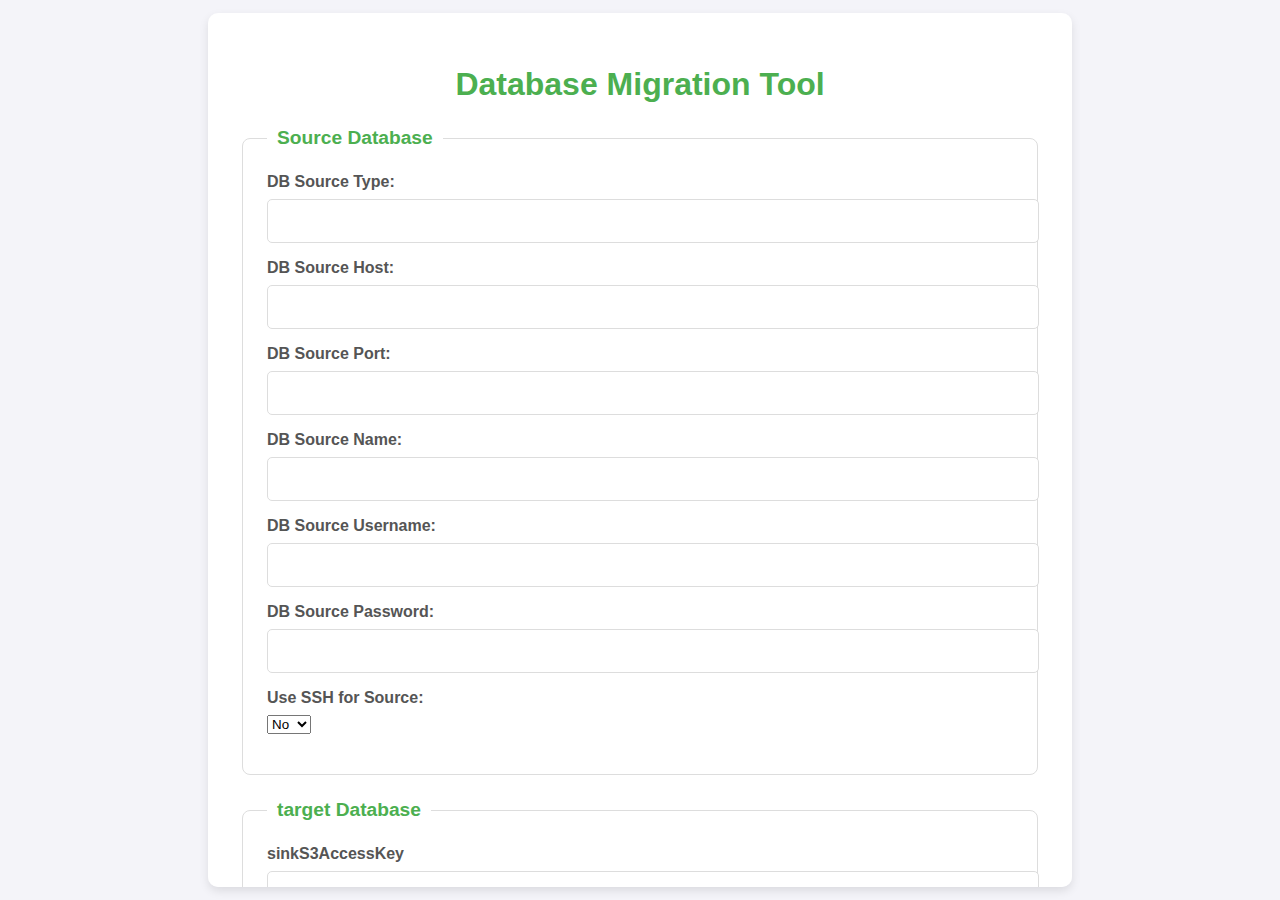
<file: index.html>
<!DOCTYPE html>
<html lang="en">

<head>
    <meta charset="UTF-8">
    <meta name="viewport" content="width=device-width, initial-scale=1.0">
    <title>DB Migration Tool</title>
    <link rel="stylesheet" href="styles.css">
</head>

<body>
    <div class="form-container" id="main-form">
        <h1>Database Migration Tool</h1>
        <form id="migrationForm">

            <fieldset>
                <legend>Source Database</legend>
                <div class="input-group">
                    <label>DB Source Type:</label>
                    <input type="text" id="dbSourceType" required>
                </div>
                <div class="input-group">
                    <label>DB Source Host:</label>
                    <input type="text" id="dbSourceHost" required>
                </div>
                <div class="input-group">
                    <label>DB Source Port:</label>
                    <input type="text" id="dbSourcePort" required>
                </div>
                <div class="input-group">
                    <label>DB Source Name:</label>
                    <input type="text" id="dbSourceName" required>
                </div>
                <div class="input-group">
                    <label>DB Source Username:</label>
                    <input type="text" id="dbSourceUsername" required>
                </div>
                <div class="input-group">
                    <label>DB Source Password:</label>
                    <input type="password" id="dbSourcePassword" required>
                </div>
                <div class="input-group">
                    <label>Use SSH for Source:</label>
                    <select id="sourceUseSSH">
                        <option value="false">No</option>
                        <option value="true">Yes</option>
                    </select>
                </div>
                <div class="input-group">
                    <div id="sshSourceFields">
                        <label>SSH Host:</label>
                        <input type="text" id="sourceSSHHost">

                        <label>SSH Port:</label>
                        <input type="number" id="sourceSSHPort">

                        <label>SSH Username:</label>
                        <input type="text" id="sourceSSHUsername">

                        <label>SSH Password:</label>
                        <input type="file" id="sourceSSHPassword">

                        <label>SSH Local Port:</label>
                        <input type="text" id="sourceSSHLocalPort">
                    </div>
                </div>
            </fieldset>



            <fieldset>
                <legend>target Database</legend>
                <div class="input-group">
                    <label>sinkS3AccessKey</label>
                    <input type="text" id="sinkS3AccessKey" required>
                </div>
                <div class="input-group">
                    <label>sinkS3SecretKey:</label>
                    <input type="text" id="sinkS3SecretKey" required>
                </div>
                <div class="input-group">
                    <label>sinkS3BucketName:</label>
                    <input type="text" id="sinkS3BucketName" required>
                </div>
                <div class="input-group">
                    <label>region:</label>
                    <input type="text" id="region" required>
                </div>
                <div class="input-group">
                    <label>s3DataBasename:</label>
                    <input type="text" id="s3DataBasename" required>
                </div>
                
            </fieldset>



            <fieldset>
                <legend>Application configs</legend>
                <div class="input-group">
                    <label>Batch Size:</label>
                    <input type="number" id="batchSize" required>
                </div>
                <div class="input-group">
                    <label>Check Foreign Key on Exit:</label>
                    <select id="checkForeignKeyOnExit">
                        <option value="false">No</option>
                        <option value="true">Yes</option>
                    </select>
                </div>
                <div class="input-group">
                    <label>Number of Threads:</label>
                    <input type="number" id="numberOfThreads" required>
                </div>
                <div class="input-group">
                    <label>Create Only Schema:</label>
                    <select id="createOnlySchema">
                        <option value="false">No</option>
                        <option value="true">Yes</option>
                    </select>
                </div>
                <div class="input-group">
                    <label>Fetch Partition:</label>
                    <input type="number" id="fetchpartition" required>
                </div>

            </fieldset>

            <button type="submit">Start Migration</button>
        </form>

        <p id="statusMessage"></p>


        <div id="hidden">
            <div class="container-animation" id="container-animation">
                <div class="database source">
                    <div class="data-block"></div>
                    <div class="data-block"></div>
                    <div class="data-block"></div>
                </div>
                <div class="migration-path"></div>
                <div class="database destination">
                    <div class="data-block"></div>
                    <div class="data-block"></div>
                    <div class="data-block"></div>
                </div>
            </div>
        </div>

        



        <!-- Log Section -->
        <div id="logSection">
            <h3>Please check the detailed log in Rancher</h3>
            <h2>Migration Logs</h2>
            <button id="logBtn">Refresh</button>
            <pre id="logOutput"></pre>
        </div>


       
    </div>

    <script src="script.js"></script>
</body>

</html>
</file>
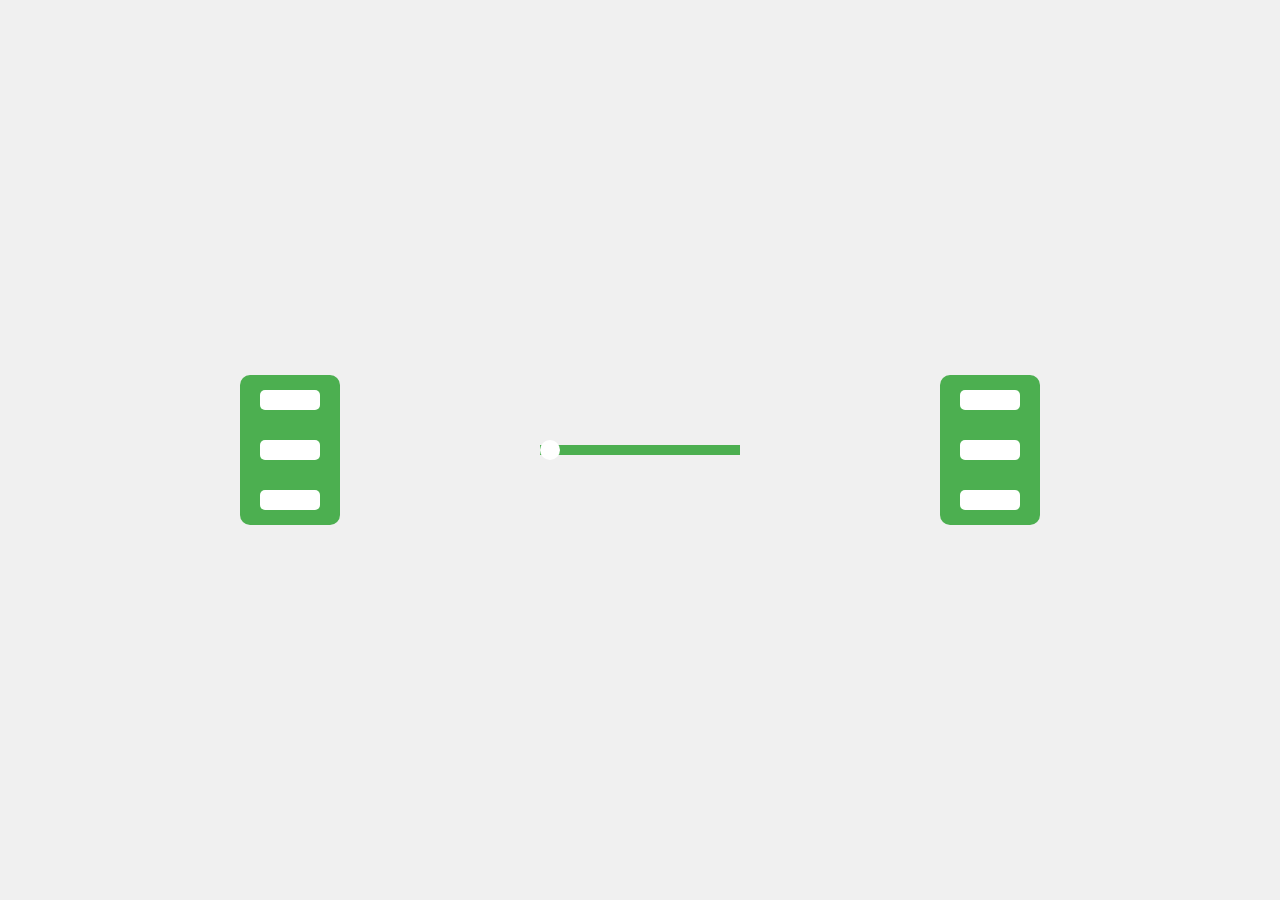
<file: animation/index.html>
<!DOCTYPE html>
<html lang="en">
<head>
    <meta charset="UTF-8">
    <meta name="viewport" content="width=device-width, initial-scale=1.0">
    <title>Database Migration Animation</title>
    <link rel="stylesheet" href="styles.css">
</head>
<body>
    <div class="container">
        <div class="database source">
            <div class="data-block"></div>
            <div class="data-block"></div>
            <div class="data-block"></div>
        </div>
        <div class="migration-path"></div>
        <div class="database destination">
            <div class="data-block"></div>
            <div class="data-block"></div>
            <div class="data-block"></div>
        </div>
    </div>
</body>
</html>
</file>
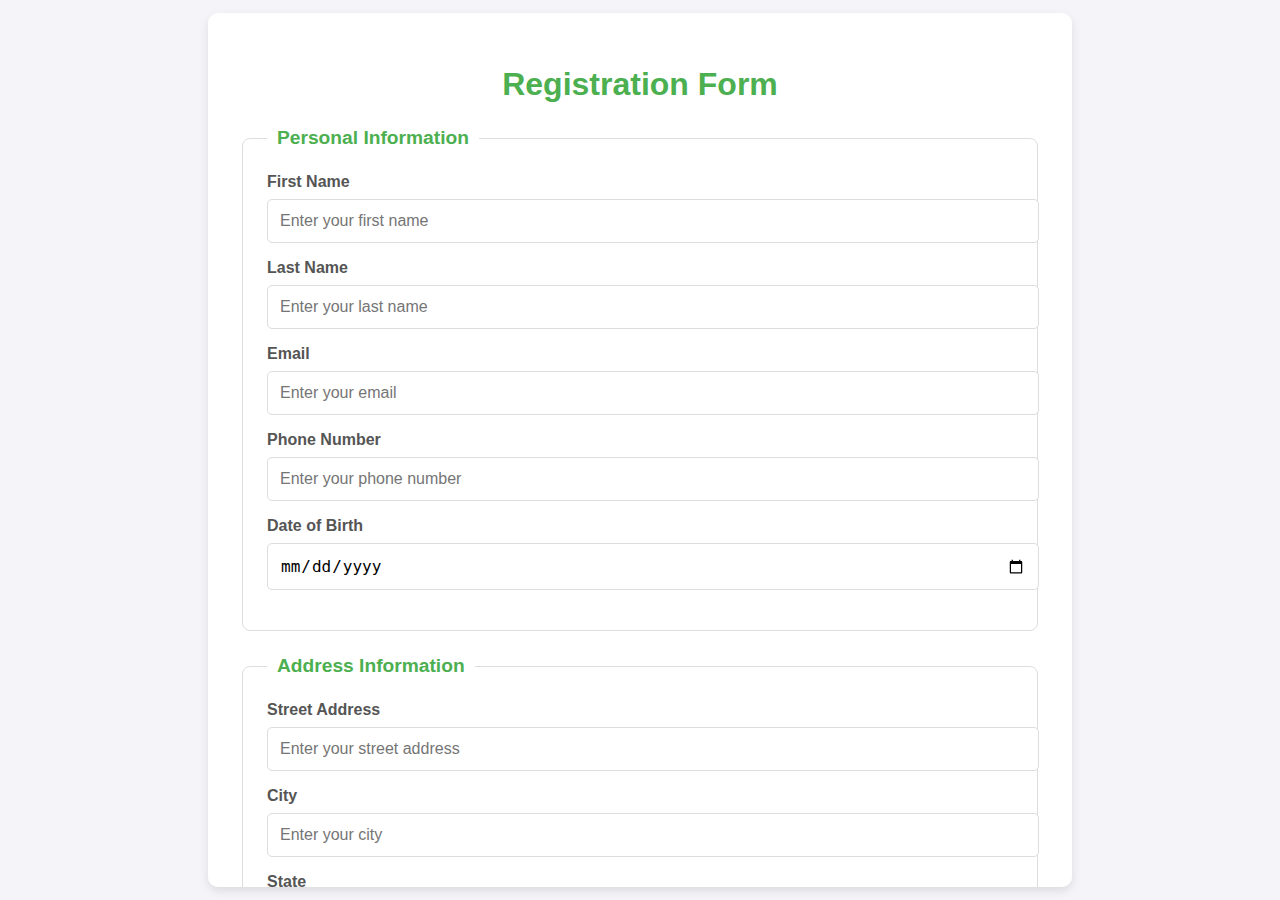
<file: Form design/index.html>
<!DOCTYPE html>
<html lang="en">
<head>
    <meta charset="UTF-8">
    <meta name="viewport" content="width=device-width, initial-scale=1.0">
    <title>Modern Form Design</title>
    <link rel="stylesheet" href="styles.css">
</head>
<body>
    <div class="form-container">
        <h1>Registration Form</h1>
        <form>
            <!-- Section 1: Personal Information -->
            <fieldset>
                <legend>Personal Information</legend>
                <div class="input-group">
                    <label for="firstName">First Name</label>
                    <input type="text" id="firstName" placeholder="Enter your first name" required>
                </div>
                <div class="input-group">
                    <label for="lastName">Last Name</label>
                    <input type="text" id="lastName" placeholder="Enter your last name" required>
                </div>
                <div class="input-group">
                    <label for="email">Email</label>
                    <input type="email" id="email" placeholder="Enter your email" required>
                </div>
                <div class="input-group">
                    <label for="phone">Phone Number</label>
                    <input type="tel" id="phone" placeholder="Enter your phone number" required>
                </div>
                <div class="input-group">
                    <label for="dob">Date of Birth</label>
                    <input type="date" id="dob" required>
                </div>
            </fieldset>

            <!-- Section 2: Address Information -->
            <fieldset>
                <legend>Address Information</legend>
                <div class="input-group">
                    <label for="street">Street Address</label>
                    <input type="text" id="street" placeholder="Enter your street address" required>
                </div>
                <div class="input-group">
                    <label for="city">City</label>
                    <input type="text" id="city" placeholder="Enter your city" required>
                </div>
                <div class="input-group">
                    <label for="state">State</label>
                    <input type="text" id="state" placeholder="Enter your state" required>
                </div>
                <div class="input-group">
                    <label for="zip">Zip Code</label>
                    <input type="text" id="zip" placeholder="Enter your zip code" required>
                </div>
                <div class="input-group">
                    <label for="country">Country</label>
                    <input type="text" id="country" placeholder="Enter your country" required>
                </div>
            </fieldset>

            <!-- Section 3: Account Information -->
            <fieldset>
                <legend>Account Information</legend>
                <div class="input-group">
                    <label for="username">Username</label>
                    <input type="text" id="username" placeholder="Choose a username" required>
                </div>
                <div class="input-group">
                    <label for="password">Password</label>
                    <input type="password" id="password" placeholder="Choose a password" required>
                </div>
                <div class="input-group">
                    <label for="confirmPassword">Confirm Password</label>
                    <input type="password" id="confirmPassword" placeholder="Confirm your password" required>
                </div>
            </fieldset>

            <!-- Add more sections and inputs as needed -->

            <button type="submit">Submit</button>
        </form>
    </div>
</body>
</html>
</file>
<file: styles.css>
/* General Styles */
body {
    font-family: 'Arial', sans-serif;
    background-color: #f4f4f9;
    margin: 0;
    padding: 0;
    display: flex;
    justify-content: center;
    align-items: center;
    height: 100vh;
    color: #333;
}

.form-container {
    background-color: #ffffff;
    padding: 2rem;
    border-radius: 10px;
    box-shadow: 0 4px 10px rgba(0, 0, 0, 0.1);
    width: 100%;
    max-width: 800px;
    overflow-y: auto;
    max-height: 90vh;
}

h1 {
    text-align: center;
    color: #4CAF50;
    margin-bottom: 1.5rem;
    font-size: 2rem;
}

fieldset {
    border: 1px solid #ddd;
    border-radius: 8px;
    padding: 1.5rem;
    margin-bottom: 1.5rem;
}

legend {
    font-size: 1.2rem;
    font-weight: bold;
    color: #4CAF50;
    padding: 0 10px;
}

.input-group {
    margin-bottom: 1rem;
}

label {
    display: block;
    margin-bottom: 0.5rem;
    font-weight: bold;
    color: #555;
}

input {
    width: 100%;
    padding: 0.75rem;
    border: 1px solid #ddd;
    border-radius: 5px;
    font-size: 1rem;
    transition: border-color 0.3s ease, box-shadow 0.3s ease;
}

input:focus {
    border-color: #4CAF50;
    box-shadow: 0 0 5px rgba(76, 175, 80, 0.5);
    outline: none;
}

button {
    width: 100%;
    padding: 0.75rem;
    background-color: #4CAF50;
    color: white;
    border: none;
    border-radius: 5px;
    font-size: 1rem;
    cursor: pointer;
    transition: background-color 0.3s ease;
}

button:hover {
    background-color: #45a049;
}

/* Scrollbar Styling */
.form-container::-webkit-scrollbar {
    width: 8px;
}

.form-container::-webkit-scrollbar-track {
    background: #f1f1f1;
    border-radius: 10px;
}

.form-container::-webkit-scrollbar-thumb {
    background: #888;
    border-radius: 10px;
}

.form-container::-webkit-scrollbar-thumb:hover {
    background: #555;
}

.hidden {
    display: none;
}



.container-animation {
    display: flex;
    align-items: center;
    justify-content: center;
    width: 100%;
    max-width: 800px;
}

.database {
    width: 100px;
    height: 150px;
    background-color: #4CAF50;
    border-radius: 10px;
    position: relative;
    overflow: hidden;
    display: flex;
    flex-direction: column;
    justify-content: space-around;
    align-items: center;
}

.data-block {
    width: 60px;
    height: 20px;
    background-color: #ffffff;
    border-radius: 5px;
    animation: moveData 2s infinite;
}

@keyframes moveData {
    0% {
        transform: translateX(0);
    }
    50% {
        transform: translateX(200px);
        opacity: 0;
    }
    100% {
        transform: translateX(0);
    }
}

.migration-path {
    width: 200px;
    height: 10px;
    background-color: #4CAF50;
    position: relative;
}

.migration-path::before {
    content: '';
    position: absolute;
    width: 20px;
    height: 20px;
    background-color: #ffffff;
    border-radius: 50%;
    top: -5px;
    left: 0;
    animation: moveDot 2s infinite;
}

@keyframes moveDot {
    0% {
        left: 0;
    }
    50% {
        left: 100%;
    }
    100% {
        left: 0;
    }
}

.source .data-block {
    animation-delay: 0s;
}

.destination .data-block {
    animation-delay: 1s;
}

#logSection{
    display: none;
}


#hidden{
    display: none;
}
</file>
<file: animation/styles.css>
body {
    display: flex;
    justify-content: center;
    align-items: center;
    height: 100vh;
    margin: 0;
    background-color: #f0f0f0;
    font-family: Arial, sans-serif;
}

.container {
    display: flex;
    align-items: center;
    justify-content: space-between;
    width: 80%;
    max-width: 800px;
}

.database {
    width: 100px;
    height: 150px;
    background-color: #4CAF50;
    border-radius: 10px;
    position: relative;
    overflow: hidden;
    display: flex;
    flex-direction: column;
    justify-content: space-around;
    align-items: center;
}

.data-block {
    width: 60px;
    height: 20px;
    background-color: #ffffff;
    border-radius: 5px;
    animation: moveData 2s infinite;
}

@keyframes moveData {
    0% {
        transform: translateX(0);
    }
    50% {
        transform: translateX(200px);
        opacity: 0;
    }
    100% {
        transform: translateX(0);
    }
}

.migration-path {
    width: 200px;
    height: 10px;
    background-color: #4CAF50;
    position: relative;
}

.migration-path::before {
    content: '';
    position: absolute;
    width: 20px;
    height: 20px;
    background-color: #ffffff;
    border-radius: 50%;
    top: -5px;
    left: 0;
    animation: moveDot 2s infinite;
}

@keyframes moveDot {
    0% {
        left: 0;
    }
    50% {
        left: 100%;
    }
    100% {
        left: 0;
    }
}

.source .data-block {
    animation-delay: 0s;
}

.destination .data-block {
    animation-delay: 1s;
}
</file>
<file: Form design/styles.css>
/* General Styles */
body {
    font-family: 'Arial', sans-serif;
    background-color: #f4f4f9;
    margin: 0;
    padding: 0;
    display: flex;
    justify-content: center;
    align-items: center;
    height: 100vh;
    color: #333;
}

.form-container {
    background-color: #ffffff;
    padding: 2rem;
    border-radius: 10px;
    box-shadow: 0 4px 10px rgba(0, 0, 0, 0.1);
    width: 100%;
    max-width: 800px;
    overflow-y: auto;
    max-height: 90vh;
}

h1 {
    text-align: center;
    color: #4CAF50;
    margin-bottom: 1.5rem;
    font-size: 2rem;
}

fieldset {
    border: 1px solid #ddd;
    border-radius: 8px;
    padding: 1.5rem;
    margin-bottom: 1.5rem;
}

legend {
    font-size: 1.2rem;
    font-weight: bold;
    color: #4CAF50;
    padding: 0 10px;
}

.input-group {
    margin-bottom: 1rem;
}

label {
    display: block;
    margin-bottom: 0.5rem;
    font-weight: bold;
    color: #555;
}

input {
    width: 100%;
    padding: 0.75rem;
    border: 1px solid #ddd;
    border-radius: 5px;
    font-size: 1rem;
    transition: border-color 0.3s ease, box-shadow 0.3s ease;
}

input:focus {
    border-color: #4CAF50;
    box-shadow: 0 0 5px rgba(76, 175, 80, 0.5);
    outline: none;
}

button {
    width: 100%;
    padding: 0.75rem;
    background-color: #4CAF50;
    color: white;
    border: none;
    border-radius: 5px;
    font-size: 1rem;
    cursor: pointer;
    transition: background-color 0.3s ease;
}

button:hover {
    background-color: #45a049;
}

/* Scrollbar Styling */
.form-container::-webkit-scrollbar {
    width: 8px;
}

.form-container::-webkit-scrollbar-track {
    background: #f1f1f1;
    border-radius: 10px;
}

.form-container::-webkit-scrollbar-thumb {
    background: #888;
    border-radius: 10px;
}

.form-container::-webkit-scrollbar-thumb:hover {
    background: #555;
}
</file>
